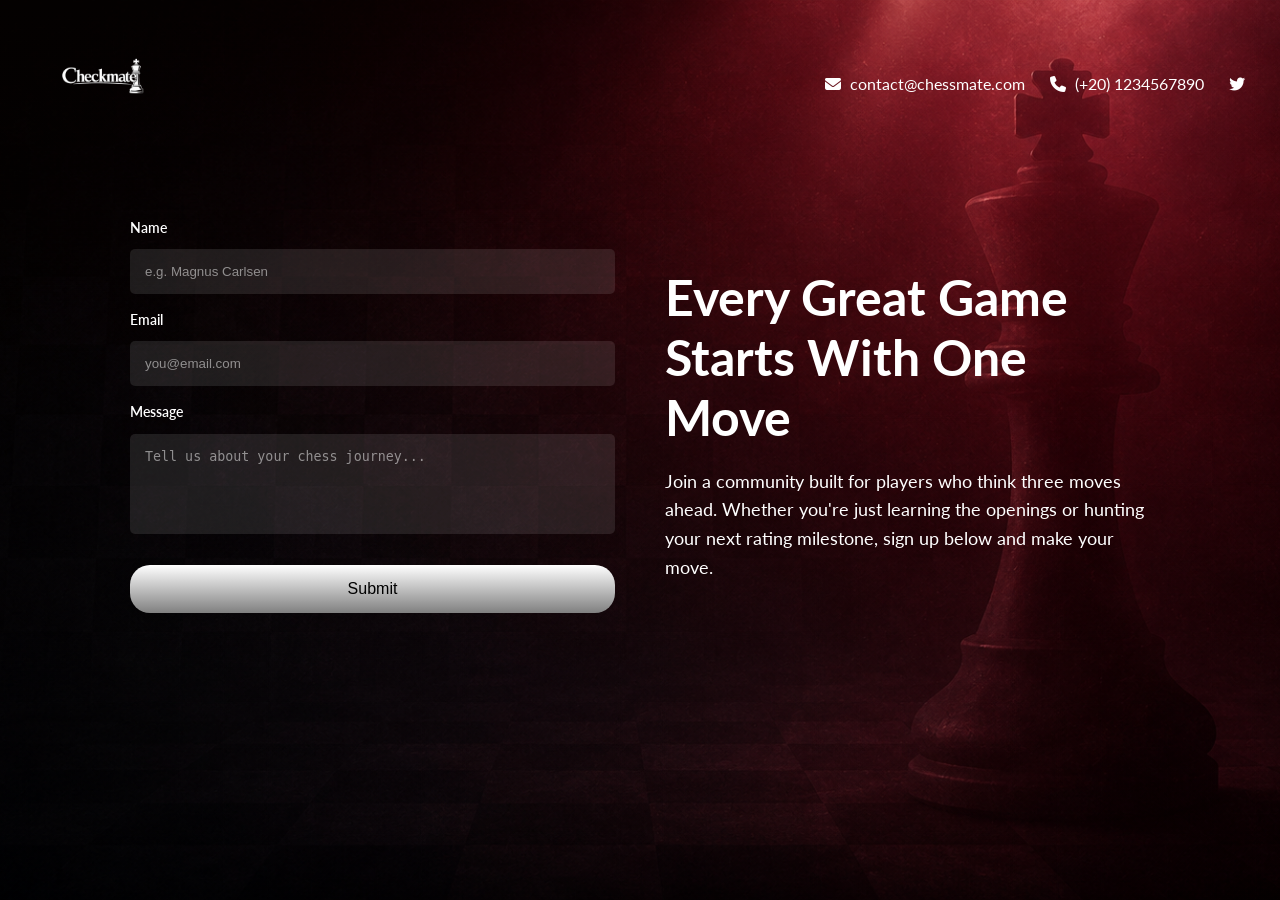
<file: index.html>
<!doctype html>
<html lang="en">
  <head>
    <meta charset="UTF-8" />
    <meta name="viewport" content="width=device-width, initial-scale=1.0" />
    <meta
      name="description"
      content="A chess community signup page — built as an HTML & CSS practice project." />
    <meta property="og:title" content="Chessmate" />
    <meta
      property="og:description"
      content="Every great game starts with one move." />
    <meta property="og:image" content="preview.png" />
    <link rel="stylesheet" href="style.css" />
    <link rel="icon" type="image/png" href="img/rook.png" />
    <link rel="preconnect" href="https://fonts.googleapis.com" />
    <link rel="preconnect" href="https://fonts.gstatic.com" crossorigin />
    <link
      href="https://fonts.googleapis.com/css2?family=Lato:ital,wght@0,100;0,300;0,400;0,700;0,900;1,100;1,300;1,400;1,700;1,900&display=swap"
      rel="stylesheet" />
    <link
      rel="stylesheet"
      href="https://cdnjs.cloudflare.com/ajax/libs/font-awesome/6.7.2/css/all.min.css"
      integrity="sha512-Evv84Mr4kqVGRNSgIGL/F/aIDqQb7xQ2vcrdIwxfjThSH8CSR7PBEakCr51Ck+w+/U6swU2Im1vVX0SVk9ABhg=="
      crossorigin="anonymous"
      referrerpolicy="no-referrer" />
    <title>Chessmate | Sign up</title>
  </head>
  <body>
    <div class="wrapper">
      <header class="header">
        <a href="index.html">
          <img class="logo" src="img/main-logo.png" alt="Chessmate logo" />
        </a>
        <div class="header-right">
          <div><i class="fas fa-envelope"></i> contact@chessmate.com</div>
          <div><i class="fas fa-phone"></i> (+20) 1234567890</div>
          <a href="#" aria-label="Follow us on Twitter"
            ><i class="fa-brands fa-twitter"></i
          ></a>
        </div>
      </header>
      <main class="main-content">
        <form>
          <div class="form-group">
            <label for="name">Name</label>
            <input
              type="text"
              name="name"
              id="name"
              placeholder="e.g. Magnus Carlsen"
              required />
          </div>
          <div class="form-group">
            <label for="email">Email</label>
            <input
              type="email"
              name="email"
              id="email"
              placeholder="you@email.com"
              required />
          </div>
          <div class="form-group">
            <label for="message">Message</label>
            <textarea
              name="message"
              id="message"
              placeholder="Tell us about your chess journey..."></textarea>
          </div>
          <div class="form-group">
            <button type="submit" class="btn">Submit</button>
          </div>
        </form>
        <div class="text-container">
          <h1>Every Great Game Starts With One Move</h1>
          <p>
            Join a community built for players who think three moves ahead.
            Whether you're just learning the openings or hunting your next
            rating milestone, sign up below and make your move.
          </p>
        </div>
      </main>
    </div>
  </body>
</html>
</file>
<file: style.css>
*
{
  margin: 0;
  padding: 0;
  box-sizing: border-box;
}

body
{
  font-family: 'Lato', sans-serif;
  background-color: black;
  color: white;
  line-height: 1.6;
}

.wrapper
{
  min-height: 100vh;
  background: 
    linear-gradient(to bottom, rgba(255, 64, 50, 0.015), rgba(71, 17, 116, 0.002)),
    url('img/background.png') no-repeat center/cover;
}

.header
{
  display: flex;
  justify-content: space-between;
  align-items: center;
  padding: 30px;
}

.header .logo
{
  width: 150px;
}

.header .header-right
{
  display: flex;
  align-items: center;
  gap: 25px;
}

.header .header-right i
{
  margin-right: 5px;
}

.header .header-right a
{
  color: white;
}

.header .header-right a:hover
{
  color: rgb(0, 191, 255);
}

.main-content
{
  display: flex;
  max-width: 1100px;
  margin: 50px auto;
  justify-content: center;
  align-items: start;
  height: 100%;
  gap: 50px;
  padding: 0 40px;
}

.main-content form
{
 flex: 1;
 flex-grow: 1;
 flex-shrink: 1;
 flex-basis: 0;
}

.main-content .text-container
{
  flex:1;
}

.form-group
{
  margin-bottom: 15px;
}

.form-group label
{
  display: block;
  margin-bottom: 10px;
  font-size: 14px;
  font-weight: 600;
}

.form-group input, 
.form-group textarea
{
  width: 100%;
  padding: 15px;
  border: none;
  border-radius: 5px;
  background: rgba(255, 255, 255, 0.1);
  color: white;
  outline: 0; 
}

.form-group input::placeholder,
.form-group textarea::placeholder
{
  color: rgba(255, 255, 255, 0.5);
}

.form-group input:focus,
.form-group textarea:focus
{
  box-shadow: 0 0 0 2px rgba(255, 64, 50, 0.5);
}

.form-group input:invalid:not(:placeholder-shown)
{
  box-shadow: 0 0 0 2px rgba(255, 64, 50, 0.6);
}

.form-group textarea
{
  height: 100px;
  resize: none;
  margin-bottom: 10px;
}

.btn
{
  display: block;
  padding: 15px 20px;
  border-radius: 20px;
  width: 100%;
  border: 0;
  background: linear-gradient(
    to bottom,
    white,
    grey
  );
  cursor: pointer;
  font-size: 16px;
  transition: background 0.3s ease, transform 0.2s ease;
}

.btn:hover
{
  background: white;
  transform: translateY(-2px);
}
 
.btn:active
{
  background: grey;
  color: white;
}

.text-container h1
{
  font-size: 50px;
  margin: 50px 0 20px;
  line-height: 1.2;
}

.text-container
{
 font-size: 18px;
}

/*Media Queries*/

@media (max-width: 768px)
{
  .header
  {
    padding: 30px 10px 10px;
  }

  .header, 
  .header .header-right
  {
    flex-direction: column;
    gap: 10px;
  }

  .main-content
  {
    flex-direction: column-reverse;
    justify-content: start;
    margin: auto;
    padding: 50px;
  }

  .main-content form, 
  .main-content .text-container
  {
    width: 100%;
  }

  .main-content h1
  {
    font-size: 40px;
    text-align: center;
    line-height: 1.4;
  }

  .main-content p
  {
    display: none;
  }
  
}

@media (max-height: 500px)
{
  .main-content
  {
    margin: 0 auto;
  }
  .main-content h1
  {
    font-size: 40px;
  }
}
</file>
